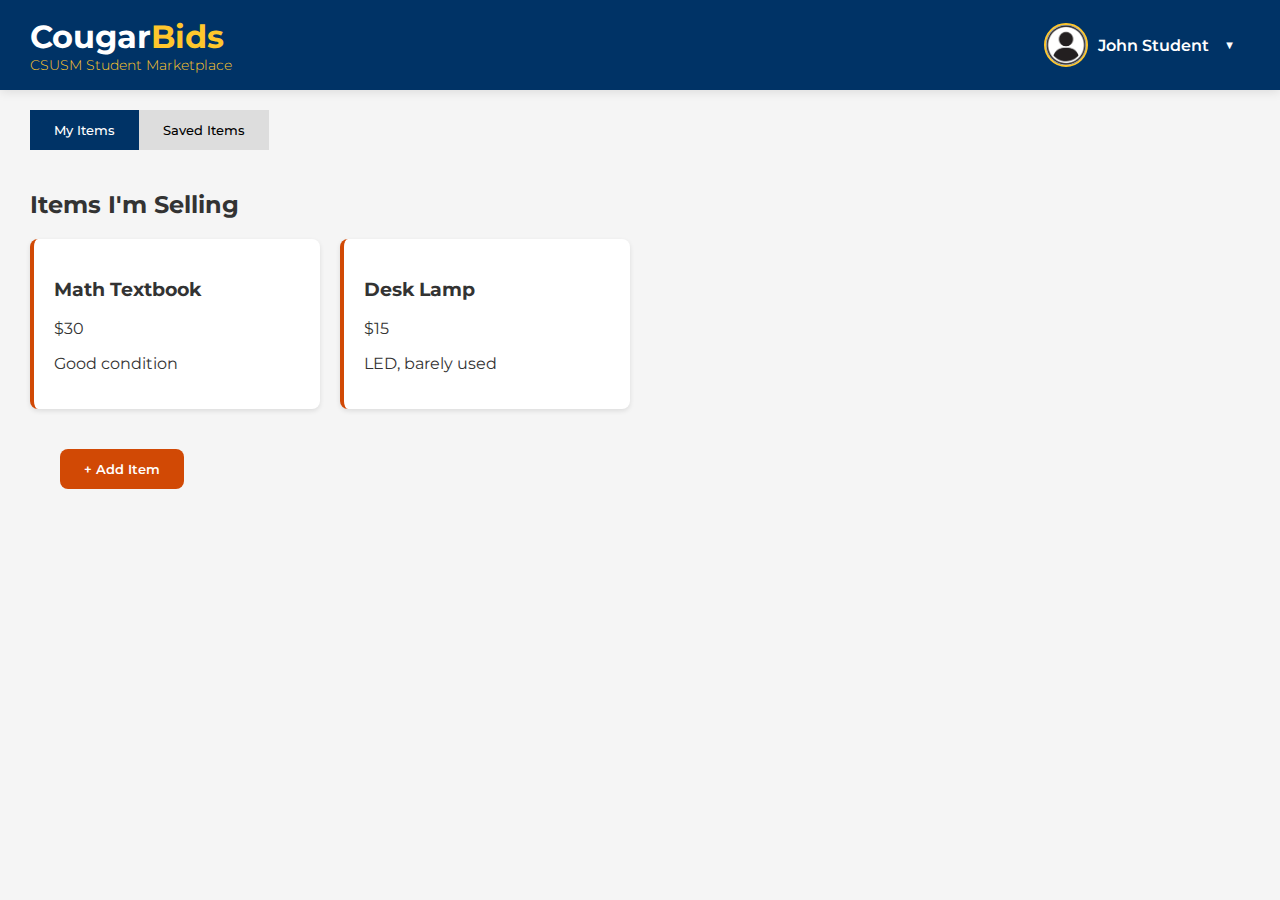
<file: profile-page/index.html>
<!DOCTYPE html>
<html lang="en">
<head>
    <meta charset="UTF-8">
    <meta name="viewport" content="width=device-width, initial-scale=1.0">
    <title>CougarBids - CSUSM Student Marketplace</title>
    <link rel="preconnect" href="https://fonts.googleapis.com">
    <link rel="preconnect" href="https://fonts.gstatic.com" crossorigin>
    <link href="https://fonts.googleapis.com/css2?family=Montserrat:ital,wght@0,100..900;1,100..900&display=swap" rel="stylesheet">
    <link rel="stylesheet" href="styles.css">
</head>
<body>
    <header class="main-header">
        <div class="logo-container">
            <h1 class="logo">Cougar<span>Bids</span></h1>
            <p class="logo-subtitle">CSUSM Student Marketplace</p>
        </div>
        
        <div class="profile-section">
            <div class="profile-dropdown">
                <button class="profile-toggle">
                    <img src="user.png" alt="Profile" class="profile-pic">
                    <span class="profile-name">John Student</span>
                    <i class="dropdown-arrow">▼</i>
                </button>
                <div class="dropdown-menu">
                    <a href="#" class="dropdown-item">Edit Profile</a>
                    <a href="/cis444project-CougarBids/settings-page/settings.html" class="dropdown-item">Account Settings</a>
                    <a href="#" class="dropdown-item">Sign Out</a>
                </div>
            </div>
        </div>
    </header>

    <div class="tabs">
        <button class="tab-button active" onclick="showTab('listed')">My Items</button>
        <button class="tab-button" onclick="showTab('liked')">Saved Items</button>
    </div>

    <div id="listed" class="tab-content active">
        <h2>Items I'm Selling</h2>
        <div class="items">
            <!-- Items will appear here -->
        </div>
        <button class="add-button" onclick="addItem()">+ Add Item</button>
    </div>

    <div id="liked" class="tab-content">
        <h2>Saved Items</h2>
        <div class="items">
            <!-- Saved items will appear here -->
        </div>
    </div>

    <script src="script.js"></script>
</body>
</html>
</file>
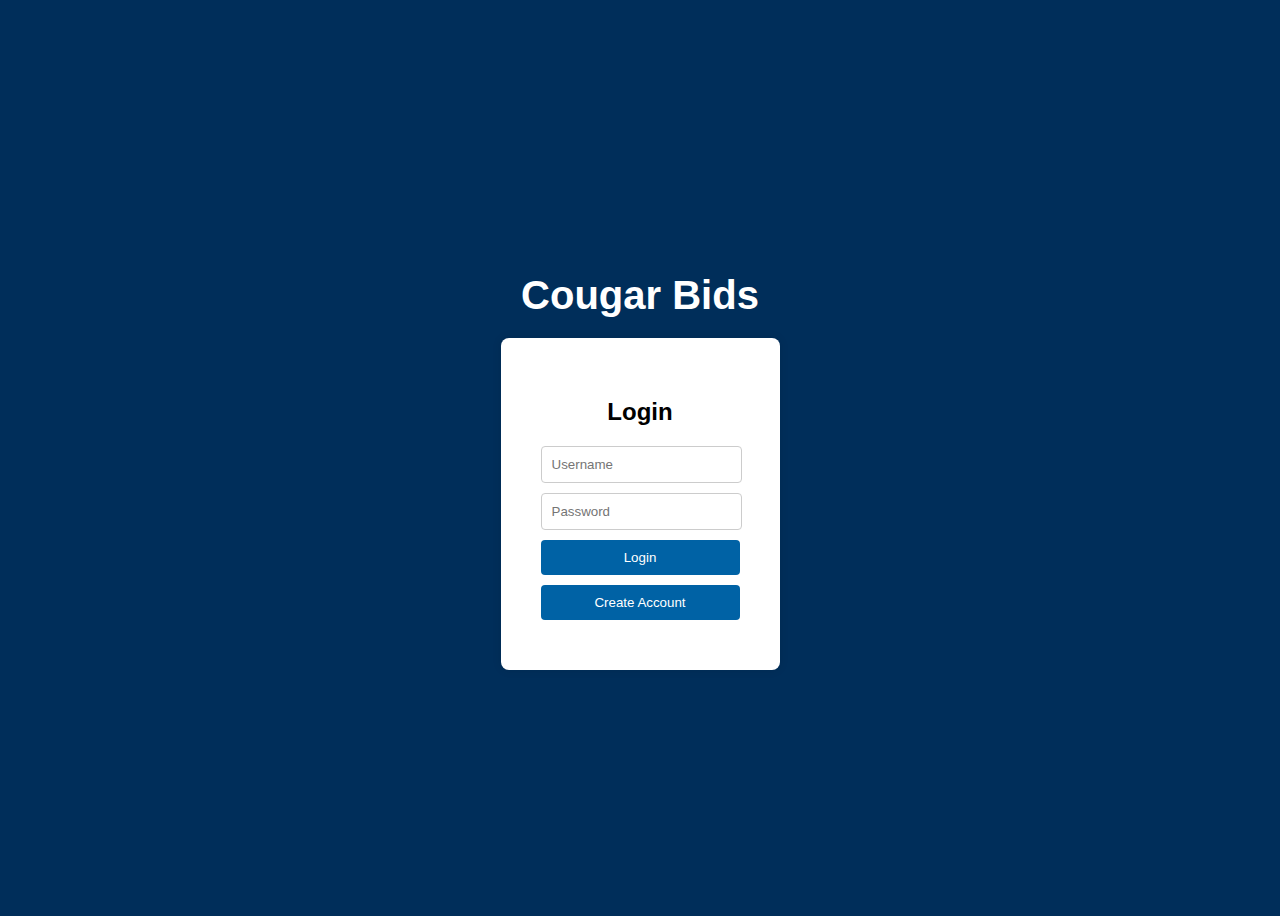
<file: login/login.html>
<!DOCTYPE html>
<html lang="en">
<head>
    <meta charset="UTF-8">
    <meta name="viewport" content="width=device-width, initial-scale=1.0">
    <title>Login Page</title>
</head>
<body>
    <h1 id="cb">Cougar Bids</h1>
    <div class="login-box">
        <h2>Login</h2>
        <input type="text" placeholder="Username" required>
        <input type="password" placeholder="Password" required>
        <button id = "login_button" type="submit">Login</button>
        <button id = "create_button" type="submit">Create Account</button>
    </div>
</body>
<script>src="login.js"</script>
<style>
    #cb{
        font-size: 40px;
        font-weight:bold;
        margin-bottom: 20px;
        color: white;
    }
    body {
        display: flex;
        flex-direction: column;
        justify-content: center;
        align-items: center;
        height: 100vh;
        background-color: #002E5A;
        font-family: Arial, sans-serif;
    }
    .login-box {
        background: white;
        padding: 40px;
        border-radius: 8px;
        box-shadow: 0 0 10px rgba(0, 0, 0, 0.1);
        text-align: center;

    }
    .login-box input {
        display: block;
        width: 90%;
        margin: 10px 0;
        padding: 10px;
        border: 1px solid #ccc;
        border-radius: 4px;
    }
    .login-box button {
        width: 100%;
        padding: 10px;
        background: #0062a5;
        color: white;
        border: none;
        border-radius: 4px;
        cursor: pointer;
        margin-bottom: 10px;

    }
    .login-box button:hover {
        background: #0056b3;
    }
</style>
</html>
</file>
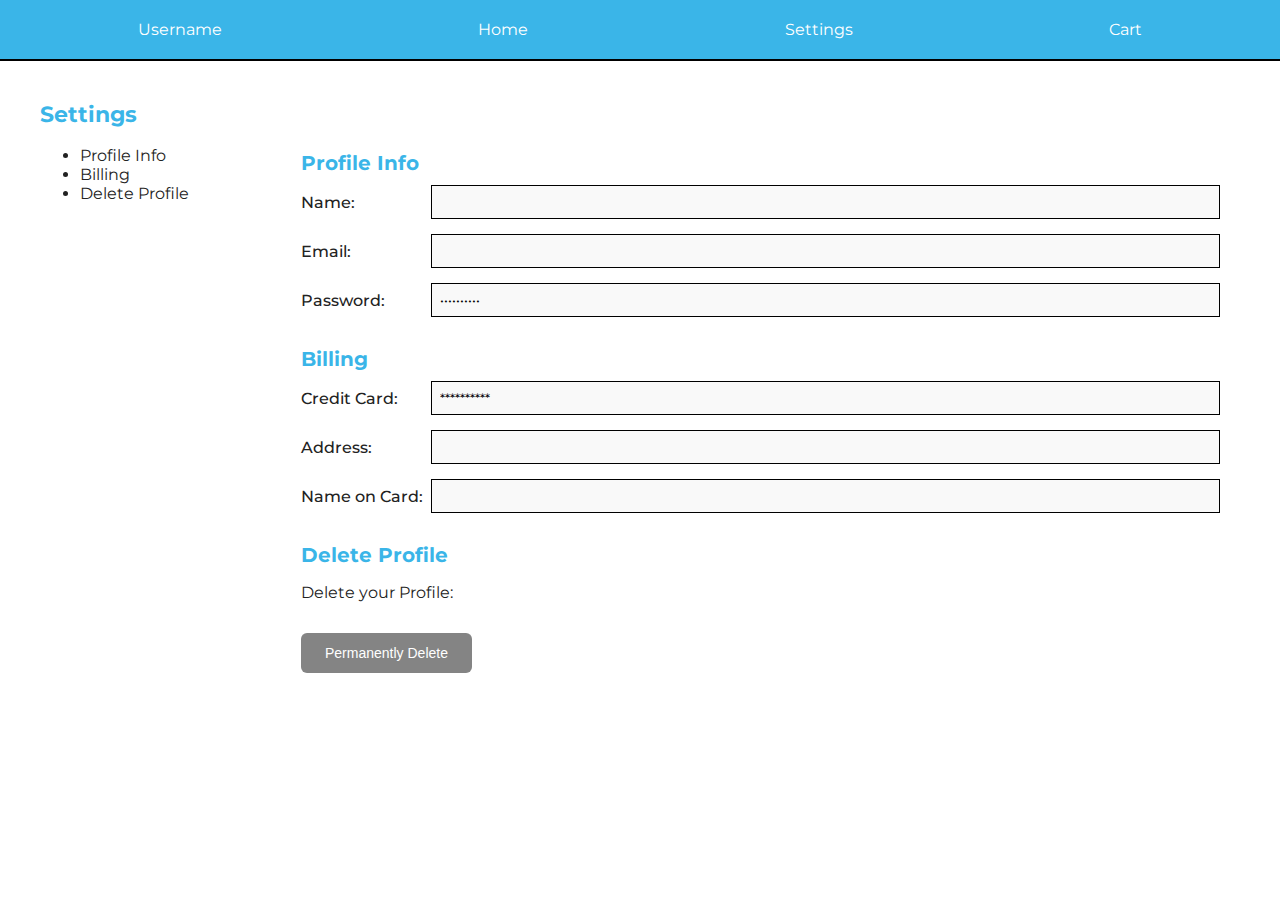
<file: settings-page/settings.html>
<!DOCTYPE html>
<html lang="en">

    <head>
        <meta charset="UTF-8" />
        <meta name="viewport" content="width=device-width, initial-scale=1.0" />
        <title>Settings - CougarBids</title>
        <link rel="stylesheet" href="settings.css" />
        <link rel="preconnect" href="https://fonts.googleapis.com" />
        <link rel="preconnect" href="https://fonts.gstatic.com/" crossorigin />
        <link href="https://fonts.googleapis.com/css2?family=Montserrat:ital,wght@0,100..900;1,100..900&display=swap" rel="stylesheet" />
        <!-- <script src="settings.js" defer></script> -->

    </head>

    <body>
        <!-- --- NAVIGATION --- -->
         <nav>
            <button onclick="goToPage('username.html')">Username</button>
            <button onclick="goToPage('/cis444project-CougarBids/listings/listings.html')">Home</button>
            <button onclick="goToPage('settings.html')">Settings</button>
            <button onclick="goToPage('cart.html')">Cart</button>
         </nav>

         <div class="settings-container">
            <!-- --- LEFT CONTAINER SIDEBAR --- -->
            <div class="sidebar">
                <h2>Settings</h2>
                <ul>
                    <li>Profile Info</li>
                    <li>Billing</li>
                    <li>Delete Profile</li>
                </ul>                
            </div>

            <!-- --- RIGHT CONTAINER FORM--- -->
            <div class="main-form">
                
                <!-- --- PROFILE INFO --- -->
                <h3>Profile Info</h3>
                
                <div class="form-group">
                    <label>Name:</label>
                    <input type="text" />
                </div>
                
                <div class="form-group">
                    <label>Email:</label>
                    <input type="email" />
                </div>

                <div class="form-group">
                    <label>Password:</label>
                    <input type="password" value="**********" />
                </div>

                <!-- --- BILLING INFO --- -->
                <h3>Billing</h3>

                <div class="form-group">
                    <label>Credit Card:</label>
                    <input type="text" value="**********" />
                </div>

                <div class="form-group">
                    <label>Address:</label>
                    <input type="text" />
                </div>
                
                <div class="form-group">
                    <label>Name on Card:</label>
                    <input type="text" />
                </div>

                <!-- --- DELETE PROFILE --- -->
                <h3>Delete Profile</h3>
                <p>Delete your Profile:</p>
                <button id="delete-button">Permanently Delete</button>
            </div>
         </div>

         <script src="settings.js"></script>

    </body>
</html>
</file>
<file: profile-page/styles.css>
/* CSUSM Brand Colors */
:root {
    --csusm-blue: #003366;
    --coyote-orange: #D14905;
    --coyote-gold: #FFC72C;
    --light-gray: #f5f5f5;
    --dark-gray: #333333;
}

/* Base Styles */
body {
    font-family: "Montserrat", sans-serif;
    background-color: var(--light-gray);
    margin: 0;
    padding: 0;
    color: var(--dark-gray);
}

/* Header Styles */
.main-header {
    display: flex;
    justify-content: space-between;
    align-items: center;
    padding: 15px 30px;
    background-color: var(--csusm-blue);
    color: white;
    box-shadow: 0 2px 10px rgba(0, 0, 0, 0.1);
}

.logo-container {
    display: flex;
    flex-direction: column;
}

.logo {
    font-family: "Montserrat", sans-serif;
    font-weight: 700;
    font-size: 2rem;
    margin: 0;
    color: white;
}

.logo span {
    color: var(--coyote-gold);
}

.logo-subtitle {
    font-family: "Montserrat", sans-serif;
    font-weight: 300;
    font-size: 0.9rem;
    margin: 0;
    color: var(--coyote-gold);
}

/* Profile Section */
.profile-section {
    position: relative;
}

.profile-dropdown {
    position: relative;
    display: inline-block;
}

.profile-toggle {
    display: flex;
    align-items: center;
    gap: 10px;
    background: none;
    border: none;
    cursor: pointer;
    padding: 8px 15px;
    border-radius: 50px;
    transition: all 0.3s ease;
}

.profile-toggle:hover {
    background-color: rgba(255, 255, 255, 0.1);
}

.profile-pic {
    width: 40px;
    height: 40px;
    border-radius: 50%;
    object-fit: cover;
    border: 2px solid var(--coyote-gold);
}

.profile-name {
    font-family: "Montserrat", sans-serif;
    font-weight: 600;
    color: white;
    font-size: 1rem;
}

.dropdown-arrow {
    color: white;
    font-size: 0.7rem;
    margin-left: 5px;
    transition: transform 0.3s;
}

/* Dropdown Menu */
.dropdown-menu {
    display: none;
    position: absolute;
    right: 0;
    top: 100%;
    background-color: white;
    min-width: 200px;
    box-shadow: 0 8px 16px rgba(0, 0, 0, 0.1);
    border-radius: 8px;
    z-index: 100;
    overflow: hidden;
}

.dropdown-item {
    display: block;
    padding: 12px 20px;
    color: var(--csusm-blue);
    text-decoration: none;
    font-family: "Montserrat", sans-serif;
    font-size: 0.9rem;
    transition: all 0.2s;
}

.dropdown-item:hover {
    background-color: #f5f5f5;
    color: var(--coyote-orange);
}

/* Show dropdown when active */
.profile-dropdown:hover .dropdown-menu {
    display: block;
}

.profile-dropdown:hover .dropdown-arrow {
    transform: rotate(180deg);
}

/* Rest of your existing CSS for tabs and content */
.tabs {
    display: flex;
    margin: 20px 30px 0;
}

.tab-button {
    padding: 12px 24px;
    background: #ddd;
    border: none;
    cursor: pointer;
    font-family: "Montserrat", sans-serif;
    font-weight: 500;
}

.tab-button.active {
    background: var(--csusm-blue);
    color: white;
}

.tab-content {
    padding: 20px 30px;
    display: none;
}

.tab-content.active {
    display: block;
}

.items {
    display: grid;
    grid-template-columns: repeat(auto-fill, minmax(250px, 1fr));
    gap: 20px;
    margin: 20px 0;
}

.item {
    background: white;
    padding: 20px;
    border-radius: 8px;
    box-shadow: 0 2px 5px rgba(0,0,0,0.1);
    border-left: 4px solid var(--coyote-orange);
}

.add-button {
    padding: 12px 24px;
    background: var(--coyote-orange);
    color: white;
    border: none;
    border-radius: 8px;
    cursor: pointer;
    font-family: "Montserrat", sans-serif;
    font-weight: 600;
    margin: 20px 30px;
    transition: background-color 0.3s;
}

.add-button:hover {
    background-color: var(--csusm-blue);
}

/* Responsive Design */
@media (max-width: 768px) {
    .main-header {
        flex-direction: column;
        align-items: flex-start;
        padding: 15px;
    }
    
    .profile-section {
        margin-top: 15px;
        width: 100%;
    }
    
    .profile-toggle {
        width: 100%;
        justify-content: flex-end;
    }
    
    .tabs {
        margin: 15px;
    }
    
    .tab-content {
        padding: 15px;
    }
    
    .add-button {
        margin: 15px;
    }
}
</file>
<file: settings-page/settings.css>
/* --- BODY --- */
body {
    font-family: "Montserrat", sans-serif;
    margin: 0;
    background-color: #fff;
    color: #222222;
}

.montserrat-font {
    font-family: "Montserrat", sans-serif;
    font-weight: 100;
    font-style: normal;
}

/* --- NAVIGATION --- */
nav {
    display: flex;
    justify-content: space-around;
    padding: 10px;
    background-color: #3ab5e8;
    border-bottom: 2px solid black;
}

nav button {
    background: none;
    border: none;
    font-size: 16px;
    padding: 10px;
    cursor: pointer;
    color: white;
    font-family: "Montserrat", sans-serif;
}

nav button:hover {
    text-decoration: underline;
}

/* --- SETTINGS CONTAINER --- */
.settings-container {
    display: flex;
    margin: 20px;
}

/* --- LEFT CONTAINER SIDEBAR --- */
.sidebar {
    width: 200px;
    padding: 20px;
    border-right: 1px solid white;
    background-color: white;
}
.sidebar h2 {
    margin-top: 0;
    font-size: 22px;
    color: #3ab5e8;
}


.sidebar-leftside ul {
    list-style-type: none;
    padding-left: 0;
}

.sidebar-leftside ul il {
    margin-top: 12 px;
    font-size:  16px;
    cursor: pointer;
    color: #222222
}

.main-form {
    flex-grow: 1;
    padding: 40px;
}

.main-form h3 {
    margin-top: 30px;
    margin-bottom: 10px;
    font-size: 20px;
    color: #3ab5e8
}

.form-group {
    display: flex;
    align-items: center;
    margin-bottom: 15px;
}

.form-group label {
    width: 130px;
    font-weight: 500;
}

.form-group input {
    flex-grow: 1;
    padding: 8px;
    border: 1px solid black;
    font-family: "Montserrat", sans-serif;
    background-color: #f9f9f9;
}

/* --- DELETE BUTTON --- */
#delete-button {
    margin-top: 15px;
    padding: 12px 24px;
    background-color: #666;
    color: white;
    border: none;
    border-radius: 6px;
    font-size: 14px;
    cursor: not-allowed;
    opacity: 0.8;
}
</file>
